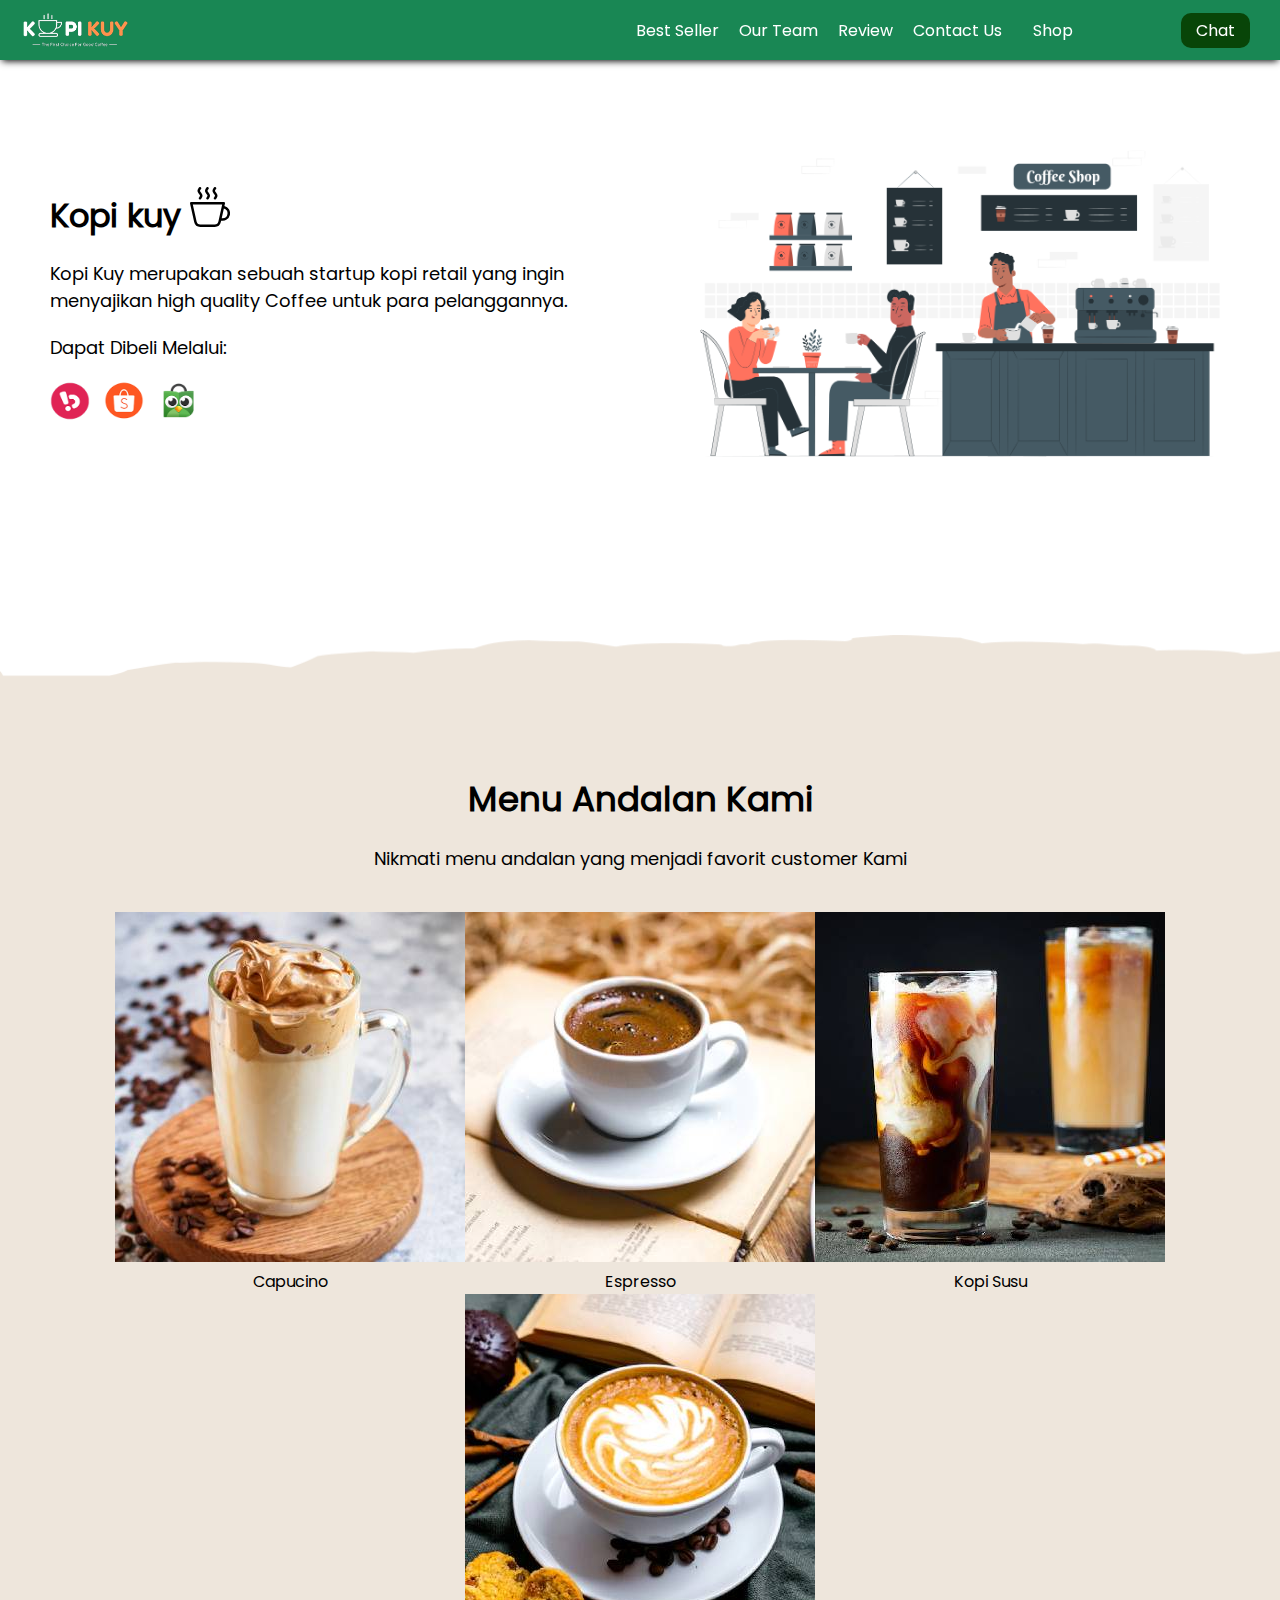
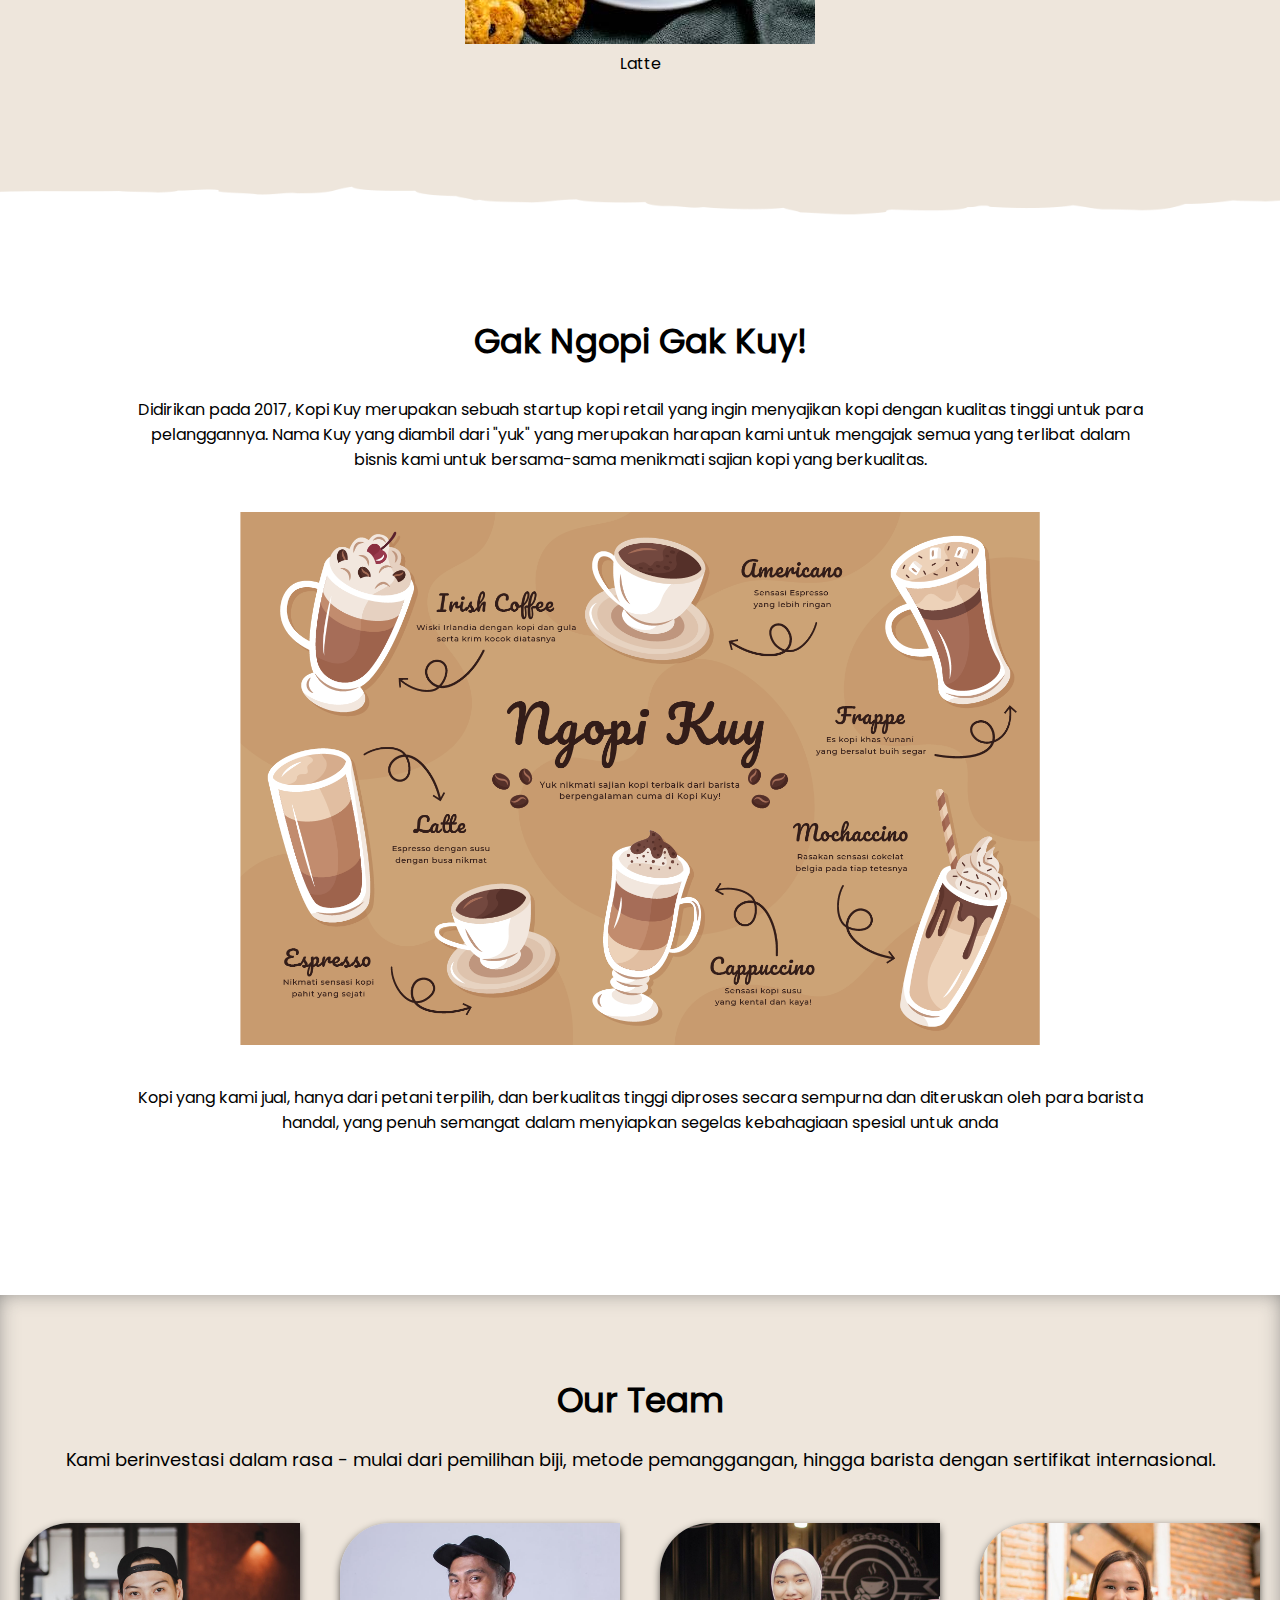
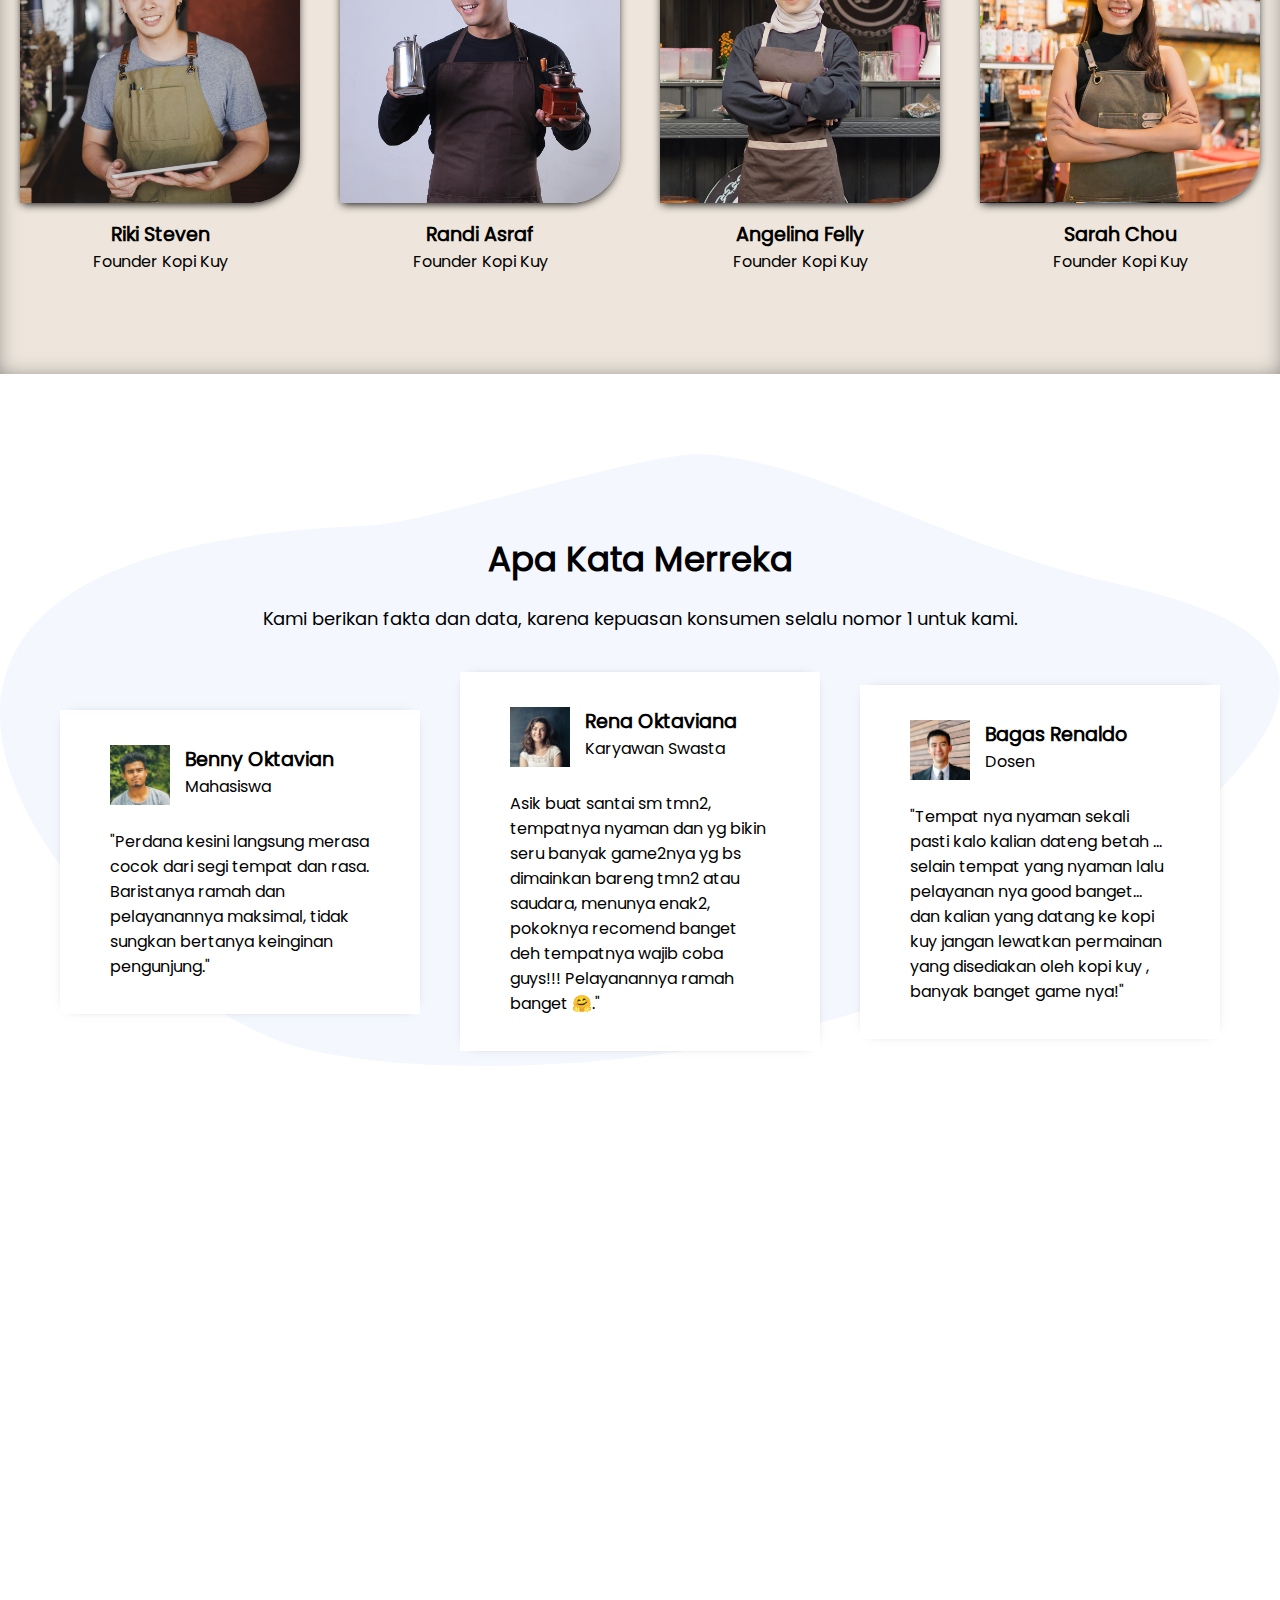
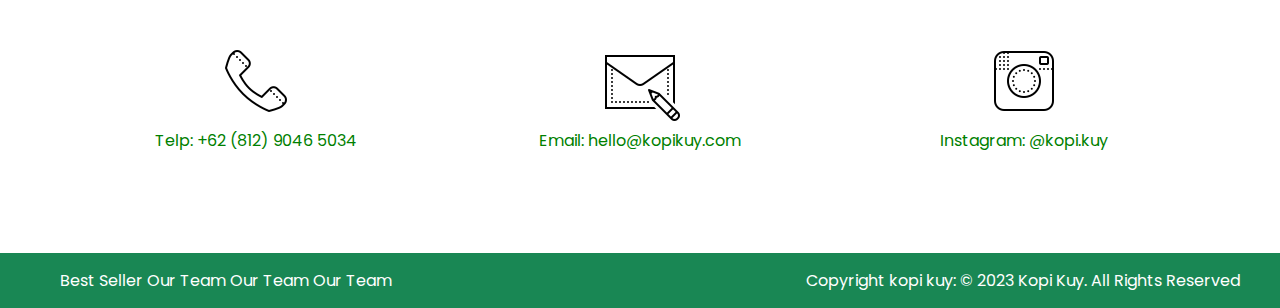
<file: index.html>
<!DOCTYPE html>
<html lang="id">

<head>
    <meta charset="UTF-8">
    <meta http-equiv="X-UA-Compatible" content="IE=edge">
    <meta name="viewport" content="width=device-width, initial-scale=1.0">
    <link rel="shortcut icon" href="images/favicon.ico" type="image/x-icon">
    <title>Website Kopi Kuy 2</title>
    <link rel="stylesheet" href="css/style.css">
</head>

<body>
    <nav>
        <img class="logo" src="images/logo/logo_kuy.png">
        <div class="navigasi">
            <a href="#best-seller">Best Seller</a>
            <a href="#our-team">Our Team</a>
            <a href="#review">Review</a>
            <a href="#contact-us">Contact Us</a>
        </div>
        <a class="shop" href="produk.html">Shop</a>
        <a class="chat" href="https://wa.me/628123456?text=Saya ingin bertanya" target="_blank">Chat</a>
    </nav>

    <!-- Tulis Kode HTML / <header> Setelah baris di bawah ini (baris 28) -->

 <header>
    <div class="kiri">
        <h1>
            Kopi kuy <img src="images/icon/icon_kopi.svg" alt="">
        </h1>
        <p>
            Kopi Kuy merupakan sebuah startup kopi retail yang ingin menyajikan 
    high quality Coffee untuk para pelanggannya.
        </p>
        <p>
            Dapat Dibeli Melalui:
        </p>
        <div class="olshop">
            <img src="images/logo/logo_bukalapak.png" alt="">
            <img src="images/logo/logo_shopee.png" alt="">
            <img src="images/logo/logo_tokopedia.png" alt="">
        </div>
    </div>
    <div class="kanan">
        <img src="images/header/header3.png " alt="">
    </div>
 </header>

    <section class="best-seller" id="best-seller">
        <h2>
            Menu Andalan Kami
        </h2>
        <p>
            Nikmati menu andalan yang menjadi favorit customer Kami
        </p>

        <div class="product">
            <img src="images/produk/product_capuchino.jpg" alt="">
            <p>Capucino</p>
        </div>
        <div class="product">
            <img src="images/produk/product_espresso.jpg" alt="">
            <p>Espresso</p>
        </div>
        <div class="product">
            <img src="images/produk/product_kopi_susu.jpg" alt="">
            <p>Kopi Susu</p>
        </div>
        <div class="product">
            <img src="images/produk/product_latte.jpg" alt="">
            <p>Latte</p>
        </div>
    </section>

        <section class="about-us" id="about-us">
            <h2>
                Gak Ngopi Gak Kuy!
            </h2>
            <p>
                Didirikan pada 2017, Kopi Kuy merupakan sebuah startup kopi retail 
    yang ingin menyajikan kopi dengan kualitas tinggi untuk para pelanggannya. 
    Nama Kuy yang diambil dari "yuk" yang merupakan harapan kami untuk mengajak semua 
    yang terlibat dalam bisnis kami untuk bersama-sama menikmati sajian kopi yang berkualitas.
            </p>
            <img src="images/about-us/aset_kopi_jumbo.png" alt="">
            <p>
                Kopi yang kami jual, hanya dari petani terpilih, dan berkualitas tinggi diproses 
                secara sempurna dan diteruskan oleh para barista handal, yang penuh semangat 
                dalam menyiapkan segelas kebahagiaan spesial untuk anda
            
            </p>
        </section>

    <section class="our-team" id="our-team">
            <h2>
                Our Team
            </h2>
            <p>
                Kami berinvestasi dalam rasa - mulai dari pemilihan biji, metode pemanggangan, 
                hingga barista dengan sertifikat internasional.
            </p>

            <div class="team">
                <img src="images/team/team1.jpg" alt="">
                <h3>
                    Riki Steven
                </h3>
                <p>
                    Founder Kopi Kuy
                </p>
            </div>
            <div class="team">
                <img src="images/team/team2.jpg" alt="">
                <h3>
                    Randi Asraf
                </h3>
                <p>
                    Founder Kopi Kuy
                </p>
            </div>
            <div class="team">
                <img src="images/team/team3.jpg" alt="">
                <h3>
                    Angelina Felly
                </h3>
                <p>
                    Founder Kopi Kuy
                </p>
            </div>
            <div class="team">
                <img src="images/team/team4.jpg" alt="">
                <h3>
                    Sarah Chou
                </h3>
                <p>
                    Founder Kopi Kuy
                </p>
            </div>
    </section>

    <section class="review" id="review">
        <h2>
            Apa Kata Merreka
        </h2>
        <p>
            Kami berikan fakta dan data, karena kepuasan konsumen selalu nomor 1 untuk kami.
        </p>

            <div class="testimoni">
                <img src="images/customer/customer1.jpg" alt="">

                <div class="profile">
                    <h3>
                        Benny Oktavian
                    </h3>
                    <p>
                        Mahasiswa 
                    </p>
                </div>

                <p>
                    "Perdana kesini langsung merasa cocok dari segi tempat dan rasa. 
        Baristanya ramah dan pelayanannya maksimal, tidak sungkan bertanya keinginan pengunjung."
                </p>
            </div>
            <div class="testimoni">
                <img src="images/customer/customer2.jpg" alt="">

                <div class="profile">
                    <h3>
                        Rena Oktaviana
                    </h3>
                    <p>
                        Karyawan Swasta 
                    </p>
                </div>

                <p>
                    Asik buat santai sm tmn2, tempatnya nyaman dan yg bikin seru banyak game2nya 
                    yg bs dimainkan bareng tmn2 atau saudara, menunya enak2, pokoknya recomend 
                    banget deh tempatnya wajib coba guys!!! Pelayanannya ramah banget 🤗."
                </p>
            </div>
            <div class="testimoni">
                <img src="images/customer/customer3.jpg" alt="">

                <div class="profile">
                    <h3>
                        Bagas Renaldo
                    </h3>
                    <p>
                        Dosen 
                    </p>
                </div>

                <p>
                    "Tempat nya nyaman sekali pasti kalo kalian dateng betah ... 
        selain tempat yang nyaman lalu pelayanan nya good banget... 
        dan kalian yang datang ke kopi kuy jangan lewatkan permainan yang disediakan 
        oleh kopi kuy , banyak banget game nya!"

                </p>
            </div>
    </section>

    <section class="contact-us" id="contact-us">
        <iframe src="https://www.google.com/maps/embed?pb=!1m14!1m8!1m3!1d7932.741866032694!2d106.668581!3d-6.214715!3m2!1i1024!2i768!4f13.1!3m3!1m2!1s0x2e69f9912c7f297b%3A0xe5a3a671dae861ab!2sKopi%20kuy!5e0!3m2!1sid!2sid!4v1680617229460!5m2!1sid!2sid"
    allowfullscreen="" loading="lazy" referrerpolicy="no-referrer-when-downgrade"></iframe>

    <div class="kontak">
        <img src="images/icon/icon_phone.png" alt="">
        <p>
            Telp: +62 (812) 9046 5034
        </p>
    </div>
    <div class="kontak">
        <img src="images/icon/icon_mail.png" alt="">
        <p>
            Email: hello@kopikuy.com 
        </p>
    </div>
    <div class="kontak">
        <img src="images/icon/icon_instagram.png" alt="">
        <p>
            Instagram: @kopi.kuy
        </p>
    </div>
    </section>

    <footer>

        <div class="navigasi">
           <href id="best-seller">Best Seller</href>
           <href id="best-seller">Our Team</href>
           <href id="best-seller">Our Team</href>
           <href id="best-seller">Our Team</href>
        </div>
        
        <p>
            Copyright kopi kuy: © 2023 Kopi Kuy. All Rights Reserved
        </p>
        
    </footer>


    <!--
        Kode HTML tidak boleh lewat dari batas ini
        Pastikan setiap section di tutup
        misalnya kode <section class="best-seller"> harus ada
        di bawah kode </header> (perhatikan ada garis miringnya
        dan setiap section harus setelah kode </section>
        jangan menulis <section> di dalam <section>
    -->
</body>

</html>
</file>
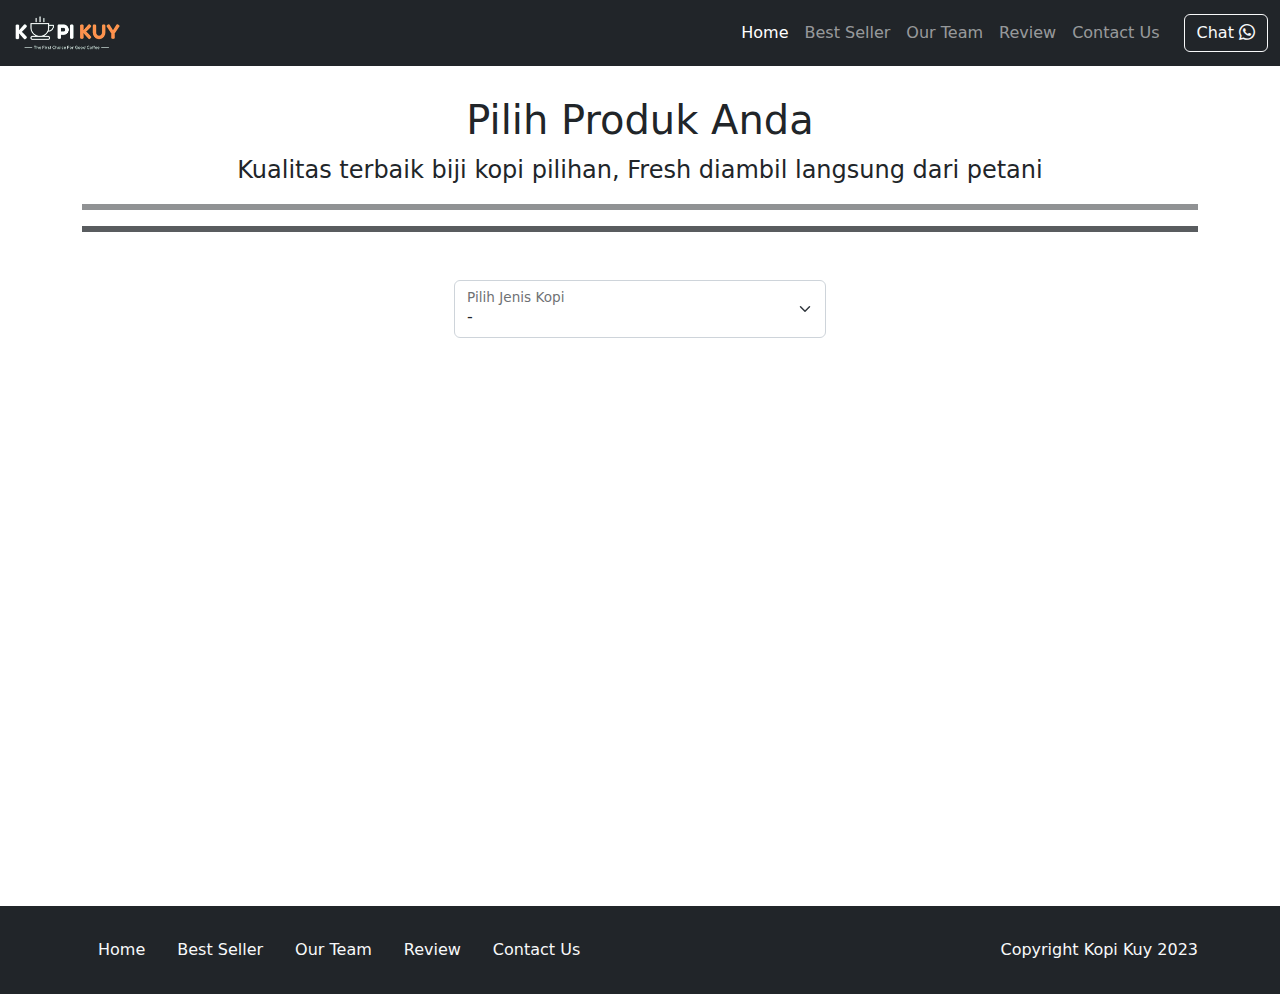
<file: produk.html>
<!DOCTYPE html>
<html lang="id">

<head>
    <meta charset="UTF-8">
    <meta http-equiv="X-UA-Compatible" content="IE=edge">
    <meta name="viewport" content="width=device-width, initial-scale=1.0">
    <link rel="shortcut icon" href="images/favicon/favicon.ico" type="image/x-icon">
    <title>Produk</title>
    <link rel="shortcut icon" href="images/favicon.ico" type="image/x-icon">
    <link rel="stylesheet" href="vendor/bootstrap/bootstrap.min.css">
    <link rel="stylesheet" href="vendor/bootstrap/bootstrap-icons.css">
    <script src="vendor/bootstrap/bootstrap.bundle.min.js"></script>
    <style>
        section {
            min-height: 90vh;
        }
    </style>
    <script src="js/jquery-3.6.3.min.js"></script>
</head>

<body>
    <nav class="navbar navbar-expand-lg bg-dark navbar-dark w-100 fixed-top">
        <div class="container-fluid">
            <a class="navbar-brand" href="#">
                <img class="logo" src="images/logo/logo_kuy.png" height="40">
            </a>
            <button class="navbar-toggler" type="button" data-bs-toggle="collapse"
                data-bs-target="#navbarSupportedContent" aria-controls="navbarSupportedContent" aria-expanded="false"
                aria-label="Toggle navigation">
                <span class="navbar-toggler-icon"></span>
            </button>
            <div class="collapse navbar-collapse" id="navbarSupportedContent">
                <ul class="navbar-nav ms-auto me-3 mb-2 mb-lg-0">
                    <li class="nav-item">
                        <a class="nav-link active" aria-current="page" href="index.html">Home</a>
                    </li>
                    <li class="nav-item">
                        <a class="nav-link" href="index.html#best-seller">Best Seller</a>
                    </li>
                    <li class="nav-item">
                        <a class="nav-link" href="index.html#our-team">Our Team</a>
                    </li>
                    <li class="nav-item">
                        <a class="nav-link" href="index.html#review">Review</a>
                    </li>
                    <li class="nav-item">
                        <a class="nav-link" href="index.html#contact-us">Contact Us</a>
                    </li>
                </ul>
                <a class="btn btn-outline-light" href="https://wa.me/6281290465034" target="_blank">Chat <i
                        class="bi bi-whatsapp"></i></a>

            </div>
        </div>
    </nav>

    <section class="produk text-center my-5 py-5">
        <div class="container">
            <h1>Pilih Produk Anda</h1>
            <p class="fs-4">Kualitas terbaik biji kopi pilihan, Fresh diambil langsung dari petani</p>
            <hr class="border border-dark border-3 opacity-50">
            <hr class="border border-dark border-3 opacity-75">

            <div class="form-floating col-md-4 mx-auto my-5">

                <select class="form-select" id="select_kopi">
                    <option selected disabled>-</option>
                    <option value="arabica">Arabica</option>
                    <option value="robusta">Robusta</option>
                </select>

                <label for="select_kopi">Pilih Jenis Kopi</label>

            </div>

            <div id="baris_produk" class="row row-cols-1 row-cols-md-2 row-cols-lg-4 ">

            </div>
        </div>
    </section>

    <footer class="bg-dark py-4">
        <div class="container">
            <div class="row align-items-center">
                <div class="col-md-8">
                    <ul class="nav">
                        <li class="nav-item">
                            <a class="nav-link link-light active" aria-current="page" href="index.html">Home</a>
                        </li>
                        <li class="nav-item">
                            <a class="nav-link link-light" href="index.html#best-seller">Best Seller</a>
                        </li>
                        <li class="nav-item">
                            <a class="nav-link link-light" href="index.html#our-team">Our Team</a>
                        </li>
                        <li class="nav-item">
                            <a class="nav-link link-light" href="index.html#review">Review</a>
                        </li>
                        <li class="nav-item">
                            <a class="nav-link link-light" href="index.html#contact-us">Contact Us</a>
                        </li>
                    </ul>
                </div>
                <div class="col-md-4 text-light text-end">
                    Copyright Kopi Kuy 2023
                </div>
            </div>
        </div>
    </footer>

    <script>
        var sumber = "https://rikikurnia.com/prakerja/api/kopi"
        var sumber2 = "data.json"

        select_kopi.onchange = function () {
            var dipilih = this.value
            console.log(dipilih)
            ambilData(dipilih)
        }


        function ambilData(dipilih) {
            var template = ""
            $.getJSON(sumber).then(function (data) {
                var data_kopi = data[dipilih]
                console.log(data_kopi)

                data_kopi.forEach(item => {
                    template += `<div class="col mb-4">
                            <div class="card">
                                <img src="${item.foto}" class="card-img-top" alt="...">
                                <div class="card-body">
                                    <h5 class="card-title">${item.nama}</h5>
                                    <div class="row my-4">
                                        <div class="col">
                                            <svg xmlns="http://www.w3.org/2000/svg" width="16" height="16" fill="currentColor" class="bi bi-basket-fill" viewBox="0 0 16 16">
  <path d="M5.071 1.243a.5.5 0 0 1 .858.514L3.383 6h9.234L10.07 1.757a.5.5 0 1 1 .858-.514L13.783 6H15.5a.5.5 0 0 1 .5.5v2a.5.5 0 0 1-.5.5H15v5a2 2 0 0 1-2 2H3a2 2 0 0 1-2-2V9H.5a.5.5 0 0 1-.5-.5v-2A.5.5 0 0 1 .5 6h1.717L5.07 1.243zM3.5 10.5a.5.5 0 1 0-1 0v3a.5.5 0 0 0 1 0v-3zm2.5 0a.5.5 0 1 0-1 0v3a.5.5 0 0 0 1 0v-3zm2.5 0a.5.5 0 1 0-1 0v3a.5.5 0 0 0 1 0v-3zm2.5 0a.5.5 0 1 0-1 0v3a.5.5 0 0 0 1 0v-3zm2.5 0a.5.5 0 1 0-1 0v3a.5.5 0 0 0 1 0v-3z"/>
</svg> ${item.size}
                                        </div>
                                        <div class="col">
                                            ${item.harga}
                                        </div>
                                    </div>
                                    <a href="${item.link}" class="btn btn-success w-100"><i class="bi bi-cart4"></i> Beli</a>
                                </div>
                            </div>
                        </div>`
                });
                
                baris_produk.innerHTML = template
            })
        }

    </script>
</body>

</html>
</file>
<file: css/style.css>
/* Kode * di bawah ini untuk mereset tampilan setiap web browser supaya seragam */

* {
   box-sizing: border-box;
   margin: 0;
   padding: 0;
}

html {
   /* scroll-behavior: smooth agar scroll ketika klik pada navigasi menjadi halus */
   scroll-behavior: smooth;
}

/* 
Kode di bawah ini untuk mengatur nav sampai footer agar memiliki tampilan flexibel
selengkapnya akan di bahas di hari ke 3
*/

nav,
header,
section,
footer {
   /* 
      display: flex memiliki pengaturan yang dapat mengatur agar elemen
      di dalamnya memiliki ukuran yang fleksibel
      digunakan saat ada elemen yang isinya lebih dari satu kolom
   */
   display: flex;
   /* 
      align-items: center mengatur elemen di dalamnya rata tengah vertikal
   */
   align-items: center;

   /* 
      justify-content: center mengatur elemen di dalamnya rata tengah horizontal
   */
   justify-content: center;

   /* 
      flex-wrap: wrap mengatur agar jika lebar elemen berlebih, maka elemen
      akan otomatis diletakan di baris baru (tidak dipaksakan di satu baris)
   */
   flex-wrap: wrap;
}



/* 
Kode @font-face untuk menginstall font ke dalam Website 
src adalah untuk lokasi fontnya, font dapat di cari di website https://fonts.google.com/
dengan memberi nama family, maka kita mendaftarkan font tersebut ke dalam website
*/

@font-face {
   src: url(../fonts/poppins.woff2);
   font-family: 'Poppins';
}

body {
   /* 
   mendaftarkan semua teks pada body menjadi family Poppins 
   kenapa pada body? karena elemen body membungkus semua elemen dari nav section sampai footer
   */
   font-family: 'Poppins';
}

/*
Misalnya ada font dari google yang bernama Irish Grover yang berada di:
https://fonts.gstatic.com/s/irishgrover/v23/buExpoi6YtLz2QW7LA4flVgv__RP.woff2

maka bisa coba copy kode berikut untuk menginstall font tadi:

@font-face {
  font-family: 'Irish Grover';
  font-style: normal;
  font-weight: 400;
  src: url(https://fonts.gstatic.com/s/irishgrover/v23/buExpoi6YtLz2QW7LA4flVgv__RP.woff2) format('woff2');
}

Jika kode di atas sudah di copy
Nanti pada element yang ingin menggunakan font Irish Grover Tadi, tinggal diganti font-familynya
misal mau mengganti h1 dan h2 maka kodenya sebagai berikut:

h1,h2 {
   font-family: 'Irish Grover';
}

*/


a {
   /* menghilangkan garis bawah pada link */
   text-decoration: none;

   /* 
   color: adalah untuk mengganti warna tulisan.
   color:unset digunakan pada a untuk menghilangkan warna bawaan pada link (biasanya warna biru) 
   */
   color: unset;
}

h2 {
   /* mengatur ukuran huruf ke 34 pixel */
   font-size: 34px;
}

h3 {
   /* mengatur ukuran huruf ke 1.2rem */
   font-size: 1.2rem;
}

h1,
h2,
h3 {
   /* mengatur tebal huruf bisa bold, normal*/
   font-weight: bold;
}

img {
   /* 
      kode max-width artinya lebar maksimal
      mengatur agar semua elemen img memiliki lebar maksimal 100% agar
      besar gambar tidak melebihi layar ataupun elemen pembungkus
   */
   max-width: 100%;
}

/* Navigasi */

nav {
   /* 
   background-color mengatur warna latar belakang 
   untuk pengguna hp, pergantian warna tidak bisa seperti vs code
   hanya dapat menggunakan warna bahasa inggris seperti: red, green, brown, purple dsb
   untuk pengguna vscode silahkan arahkan mouse ke kotak warna di bawah
   untuk mengganti warna sesuai keinginan
   */
   background-color: #198754;

   /* box-shadow membuat efek bayangan */
   box-shadow: 0 3px 7px -2px #000;

   /* width mengatur lebar elemen. 100% agar lebarnya full dari kiri sampai kanan layar */
   width: 100%;

   /* 
   padding digunakan untuk memberi jarak ke dalam. 
   efeknya bila digunakan pada elemen yang memiliki warna latar akan membuat elemen tersebut 'gemuk'
   padding-top artinya jarak ke atas, nilai padding dapat berupa
   padding-top, padding-bottom, padding-left, padding-right
   */
   padding-top: 10px;
   padding-bottom: 10px;

   /* 
   position mengatur posisi elemen, position:fixed supaya elemen nav akan ikut menempel di atas layar
   saat kita scroll ke bawah. Jika ingin navigasi gak nempel, bisa menggunakan position:static;
   */
   position: fixed;

   /* Nilai z-index semakin besar, maka elemen akan semakin di depan */
   z-index: 500;
}

img.logo {
   /* height mengatur tinggi elemen */
   height: 40px;
   /* penjelasan margin mirip dengan padding, fungsinya untuk memberi jarak pada elemen */
   margin-left: 20px;
}

div.navigasi {
   margin-left: auto;
   margin-right: 15px;
}

nav a {
   color: #fff;
   padding-left: 8px;
   padding-right: 8px;
}

a.shop {
   margin-right: 100px;
}

a.chat {
   margin-right: 30px;
   background-color: rgb(8, 69, 8);
   color: #fff;
   padding-top: 5px;
   padding-right: 15px;
   padding-bottom: 5px;
   padding-left: 15px;
   border-radius: 10px;
}


/* 
   PERHATIKAN bahwa dalam mengatur elemen, nama elemen langsung ditulis
   sedangkan untuk mengatur class, dibutuhkan tanda titik (.) terlebih dulu
   img {} berarti seluruh elemen dengan tag img (<img src="....">), 
   sedangkan .img artinya hanya elemen dengan class img (<img class="img" src="...">) 
*/


/* HEADER */


header,
section {
   /*
    padding mengatur jarak ke dalam
    pada padding dan margin ditambahkan top / right / bottom / top 
    untuk mengatur jarak masing-masing 
   */
   padding-top: 80px;
   padding-bottom: 80px;

   /* margin mengatur jarak ke luar */
   margin-bottom: 80px;
}

/* penulisan CSS dapat digabung dengan beberapa elemen */
header div.kiri,
header div.kanan {
   /* width mengatur lebar elemen. 50% artinya setengah ukuran elemen pembungkus */
   width: 50%;
   padding: 50px;
}

header h1 {
   margin-bottom: 20px;
}

header p {
   /* font-size digunakan untuk mengatur ukuran huruf */
   font-size: 18px;
   margin-bottom: 20px;
}

div.olshop img {
   width: 40px;
   /* aspect-ratio:1 agar tinggi menyesuaikan width */
   aspect-ratio: 1;
   margin-right: 10px;
}

/* Best Seller */

section.best-seller {
   position: relative;

   /* background-color mengatur warna latar belakang elemen */
   background-color: #EEE6DC;

   /* text-align mengatur rata tulisan, bisa bernilai: left, right, center, justify */
   text-align: center;
}

/* 
terkait position, after, dan before memerlukan pemahaman mendalam
terkait layout pada CSS untuk dapat memahami secara penuh 
*/

section.best-seller::before,
section.best-seller::after {
   position: absolute;
   content: "";
   width: 100%;
   height: 76px;

   /* background-image untuk menambahkan gambar sebagai background */
   background-image: url(../images/background/garis-atas.png);

   /*background-size agar gambar latar menyesuaikan tinggi / lebar elemen */
   background-size: cover;

   top: -60px;
   left: 0;
}

section.best-seller::after {
   height: 60px;
   background-image: url(../images/background/garis-bawah.png);
   top: unset;
   bottom: -60px;
}

section.best-seller h2 {
   margin-bottom: 20px;
   width: 100%;
}

/* 
Penulisan section.best-seller > p berarti mengatur elemen p yang langsung
di bungkus oleh elemen <section class="best-seller">
aturan ini tidak berlaku untuk elemen <p> yang ada di dalam <div class="produk">
*/

section.best-seller>p {
   font-size: 18px;
   margin-bottom: 40px;
   width: 100%;
}

div.produk {
   /* 
      Penulisan padding dan margin seperti padding:20px ini penulisan singkat 
      yang berarti top, right, bottom, left nilainya sama, yaitu 20px 
   */
   padding: 20px;
   width: 25%;
}

div.produk img {
   /* transition membuat animasi transisi dari perubahan style, 0.3s berarti 0.3 detik */
   transition: all 0.3s ease;

   /* border-radius  Membuat sudut membulat */
   border-radius: 15px;

   /* box-shadow membuat efek bayangan */
   box-shadow: 0 3px 10px -2px #000;
}

/*

kode div.produk img:hover akan dijalankan saat mouse ada di atas elemen <img> yang ada
di dalam <div class="produk"> 
karena ada efek transition pada div.produk img 
maka akan menghasilkan efek animasi yang smooth

*/
div.produk img:hover {

   /* membuat transformasi, bisa berupa scale(1.05), rotate(180deg), translateY(-50px), dsb */
   transform: scale(0.9);
   border-radius: 50%;
}

div.produk p {
   margin-top: 15px;
   font-weight: bold;
}



/* About US */

section.about-us {
   /* max-width: 80%; mengatur lebar maksimal elemen tidak boleh melebihi 80% layar */
   max-width: 80%;

   /* margin-left dan margin-right auto akan membuat posisi elemen berada di tengah */
   margin-left: auto;
   margin-right: auto;
   text-align: center;
}

section.about-us h2 {
   margin-bottom: 30px;
   width: 100%;
}

section.about-us img {
   /* 
      Penulisan width: 800px dan max-width: 100% mengatur agar
      elemen memiliki lebar 800px namun tidak boleh melebihi 100% ukuran layar
   */
   width: 800px;
   max-width: 100%;
   margin: auto;
}

/*
section.about-us p:nth-child(2) berarti mengatur elemen ke 2 dengan jenis <p>
yang ada di dalam <section class="about-us">
*/

section.about-us p:nth-child(2) {
   margin-bottom: 40px;
}

section.about-us p:nth-child(4) {
   margin-top: 40px;
}


/* OUR TEAM */

section.our-team {
   background-color: #EEE6DC;
   box-shadow: inset 0px 0px 23px -6px #707070;
   text-align: center;
}

section.our-team h2 {
   margin-bottom: 20px;
   width: 100%;
}

section.our-team>p {
   margin-bottom: 30px;
   font-size: 18px;
   width: 800px;
   max-width: 90%;
   margin-left: auto;
   margin-right: auto;
   width: 100%;
}

div.team {
   width: 25%;
   padding: 20px;
}

div.team img {
   width: 100%;
   aspect-ratio: 1/1;
   object-fit: cover;
   box-shadow: 0 3px 10px -2px #000;
   border-radius: 50px 0px 50px 0px;
   margin-bottom: 10px;
}


/* REVIEW */

section.review {
   background-image: url(../images/background/bg-review.svg);
   /* 
      background-size: contain;
      membuat gambar latar belakang tidak terpotong
   */
   background-size: contain;

   /* 
      background-repeat: no-repeat;
      membuat gambar latar belakang tidak diulang (duplikat)
   */
   background-repeat: no-repeat;
   padding-left: 40px;
   padding-right: 40px;
   justify-content: space-around;
   /* align-items: stretch; membuat tinggi elemen di dalam .review .baris seragam */
   text-align: center;
}

section.review h2 {
   margin-bottom: 20px;
   width: 100%;
}

section.review>p {
   margin-bottom: 40px;
   font-size: 18px;
   width: 100%;
}

div.testimoni {
   width: 30%;
   display: flex;
   flex-wrap: wrap;
   padding: 35px 50px;
   box-shadow: 0px 0px 12px -10px #000;
   background-color: #fff;
}

div.testimoni img {
   width: 60px;
   height: 60px;
   margin-right: 15px;
   object-fit: cover;
}

div.profile {
   text-align: left;
   display: block;
   margin-bottom: 30px;
   width: calc(100% - 75px);
}

div.profile p {
   width: 100%;
   text-align: left;
}

div.testimoni>p {
   width: 100%;
   text-align: left;
}


/* CONTACT US */
section.contact-us {
   margin-bottom: 20px;
}

section.contact-us iframe {
   width: 100%;
   height: 300px;
   border: 0;
}

div.kontak {
   width: 30%;
   /* color mengatur warna tulisan */
   color: green;
   text-align: center;
   margin-top: 50px;
}


/* FOOTER */

footer {
   background-color: #198754;
   padding-top: 15px;
   padding-bottom: 15px;
   color: #fff;
   padding-right: 40px;
   padding-left: 40px;
}

footer div.navigasi {
   margin-left: 20px;
   margin-right: auto;
}

footer div.navigasi a {
   padding: 8px;
}

/* UNTUK kode RESPONSIF hari ke 3 tulis DI BAWAH sini */

@media (max-width:600px) {
   .navigasi {
      display: none;
   }

   a.shop {
      margin-right: 15px;
      margin-left: auto;
   }

   header div.kiri,
   header div.kanan {
      width: 100%;
      text-align: center;
      padding: 20px;
   }

   div.produk,
   div.team,
   div.kontak {
      width: 50%;
   }

   div.testimoni {
      width: 100%;
      margin-bottom: 30px;
   }
   
}

/* Kode CSS Selesai di sini */
</file>
